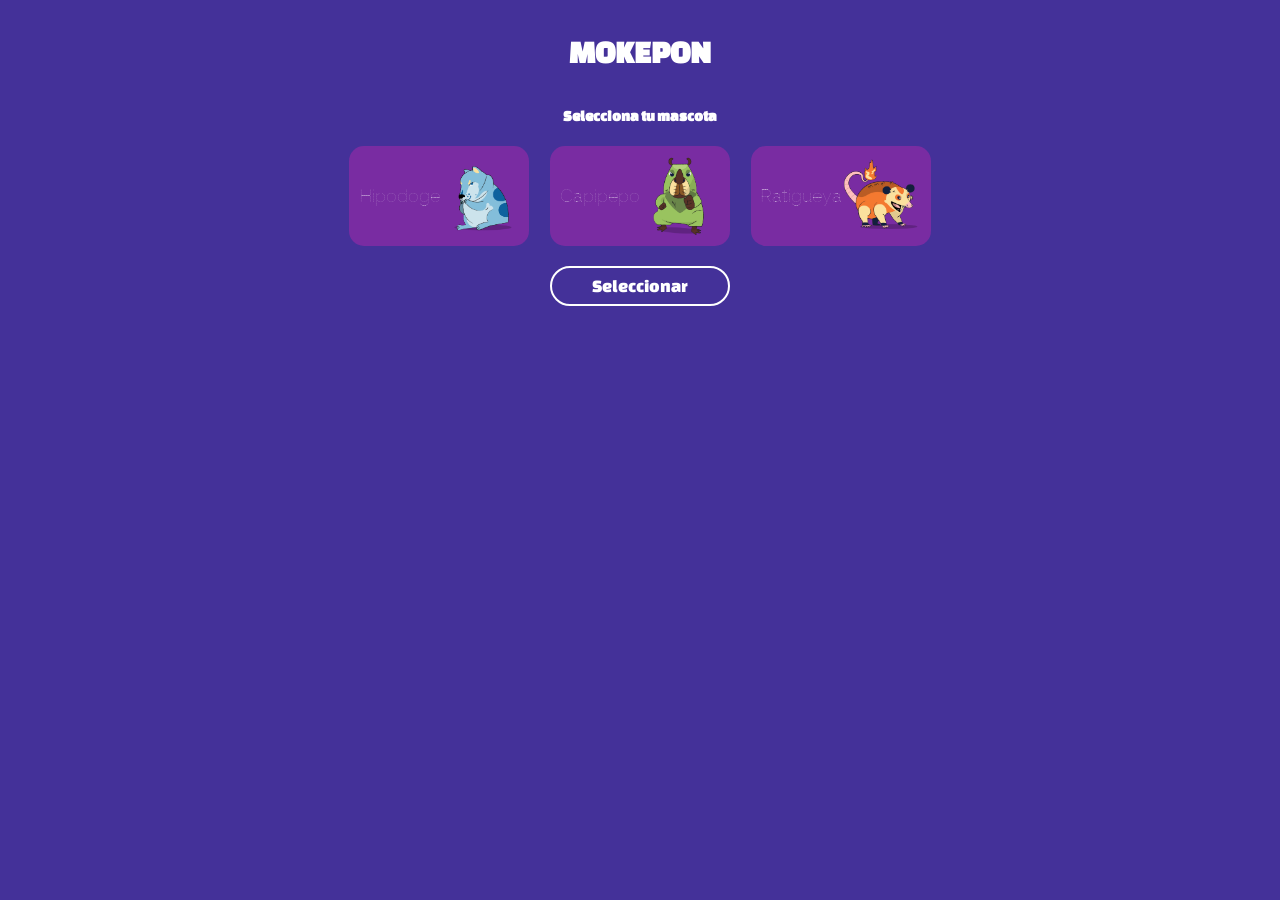
<file: public/index.html>
<!DOCTYPE html>
<html lang="en">

<head>
    <meta charset="UTF-8">
    <meta name="viewport" content="width=device-width, initial-scale=1.0">
    <title>MOKEPON!</title>
    <link rel="stylesheet" href="./styles.css" </head>

<body>

    <section id="seleccionar-mascota">
        <h1 class="titulo">MOKEPON</h1>

        <h2 class="subtitulo">Selecciona tu mascota</h2>

        <div id ="contenedor-tarjetas" class="tarjetas">
            
        </div>


        <button id="boton-mascota">Seleccionar</button>

    </section>

    <section id="ver-mapa">
        <h1 class="subtitulo">Recorre el mapa con tu mokepon</h1>
        <canvas id="mapa"></canvas>
        <button ontouchstart="moverArriba()" ontouchend="detenerMovimiento()" onmousedown="moverArriba()" onmouseup="detenerMovimiento()">Arriba</button>

<div>
    <button ontouchstart="moverIzquierda()" ontouchend="detenerMovimiento()" onmousedown="moverIzquierda()" onmouseup="detenerMovimiento()">Izquierda</button>

    <button ontouchstart="moverAbajo()" ontouchend="detenerMovimiento()" onmousedown="moverAbajo()" onmouseup="detenerMovimiento()">Abajo</button>

    <button ontouchstart="moverDerecha()" ontouchend="detenerMovimiento()" onmousedown="moverDerecha()" onmouseup="detenerMovimiento()">Derecha</button>
</div>
    </section>

    <section id="seleccionar-ataque">
        <h1 class="titulo">MOKEPON</h1>

        <h2 class="subtitulo">Elige tu ataque</h2>


        <div id="contenedor-ataques" class="tarjetas-ataques">
        
        </div>

        <div id="mensajes">
            <p id="resultado">ANIMO , ANIMO , ANIMO! </p>
            <section id="reiniciar">
                <button id="boton-reiniciar">Reiniciar</button>
            </section>
        </div>


        <div class="ataques">

            <div class="ataques-jugador">
                <p id="vidas-jugador">0</p>
                <p id="mascota-jugador"></p>
                <div id="ataque-del-jugador"></div>
            </div>

            <div class="ataques-enemigo">
                <p id="vidas-enemigo">0</p>
                <p id="mascota-enemigo"></p>
                <div id="ataque-del-enemigo"></div>
            </div>



        </div>

        <section>
            <script src="./mokepon.js"></script>
</body>

</html>
</file>
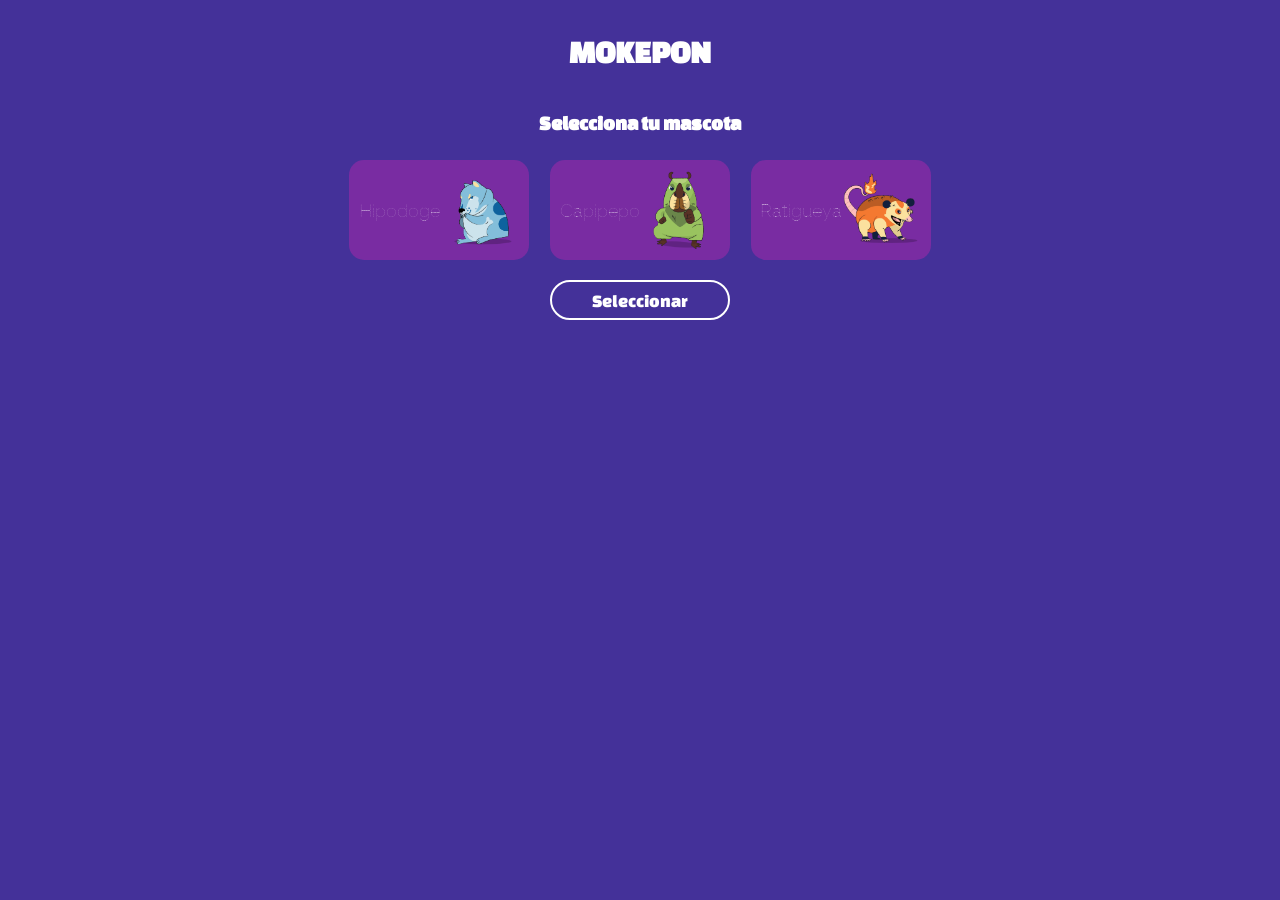
<file: mokepon.html>
<!DOCTYPE html>
<html lang="en">

<head>
    <meta charset="UTF-8">
    <meta name="viewport" content="width=device-width, initial-scale=1.0">
    <title>MOKEPON!</title>
    <link rel="stylesheet" href="./styles.css" </head>

<body>

    <section id="seleccionar-mascota">
        <h1 class="titulo">MOKEPON</h1>

        <h2 class="subtitulo">Selecciona tu mascota</h2>

        <div id ="contenedor-tarjetas" class="tarjetas">
            
        </div>


        <button id="boton-mascota">Seleccionar</button>

    </section>

    <section id="ver-mapa">
        <h1 class="subtitulo">Recorre el mapa con tu mokepon</h1>
        <canvas id="mapa"></canvas>
        <button onmouseup="detenerMovimiento()" onmousedown="moverArriba()">Arriba</button onmouseup="detenerMovimiento()">
        <div>
            <button onmouseup="detenerMovimiento()" onmousedown="moverIzquierda()">Izquierda</button onmouseup="detenerMovimiento()">
            <button onmouseup="detenerMovimiento()" onmousedown="moverAbajo()">Abajo</button onmouseup="detenerMovimiento()">
            <button onmouseup="detenerMovimiento()" onmousedown="moverDerecha()">Derecha</button>
        </div>
    </section>

    <section id="seleccionar-ataque">
        <h1 class="titulo">MOKEPON</h1>

        <h2 class="subtitulo">Elige tu ataque</h2>


        <div id="contenedor-ataques" class="tarjetas-ataques">
        
        </div>

        <div id="mensajes">
            <p id="resultado">ANIMO , ANIMO , ANIMO! </p>
            <section id="reiniciar">
                <button id="boton-reiniciar">Reiniciar</button>
            </section>
        </div>


        <div class="ataques">

            <div class="ataques-jugador">
                <p id="vidas-jugador">0</p>
                <p id="mascota-jugador"></p>
                <div id="ataque-del-jugador"></div>
            </div>

            <div class="ataques-enemigo">
                <p id="vidas-enemigo">0</p>
                <p id="mascota-enemigo"></p>
                <div id="ataque-del-enemigo"></div>
            </div>



        </div>

        <section>
            <script src="./js/mokepon.js"></script>

</body>

</html>
</file>
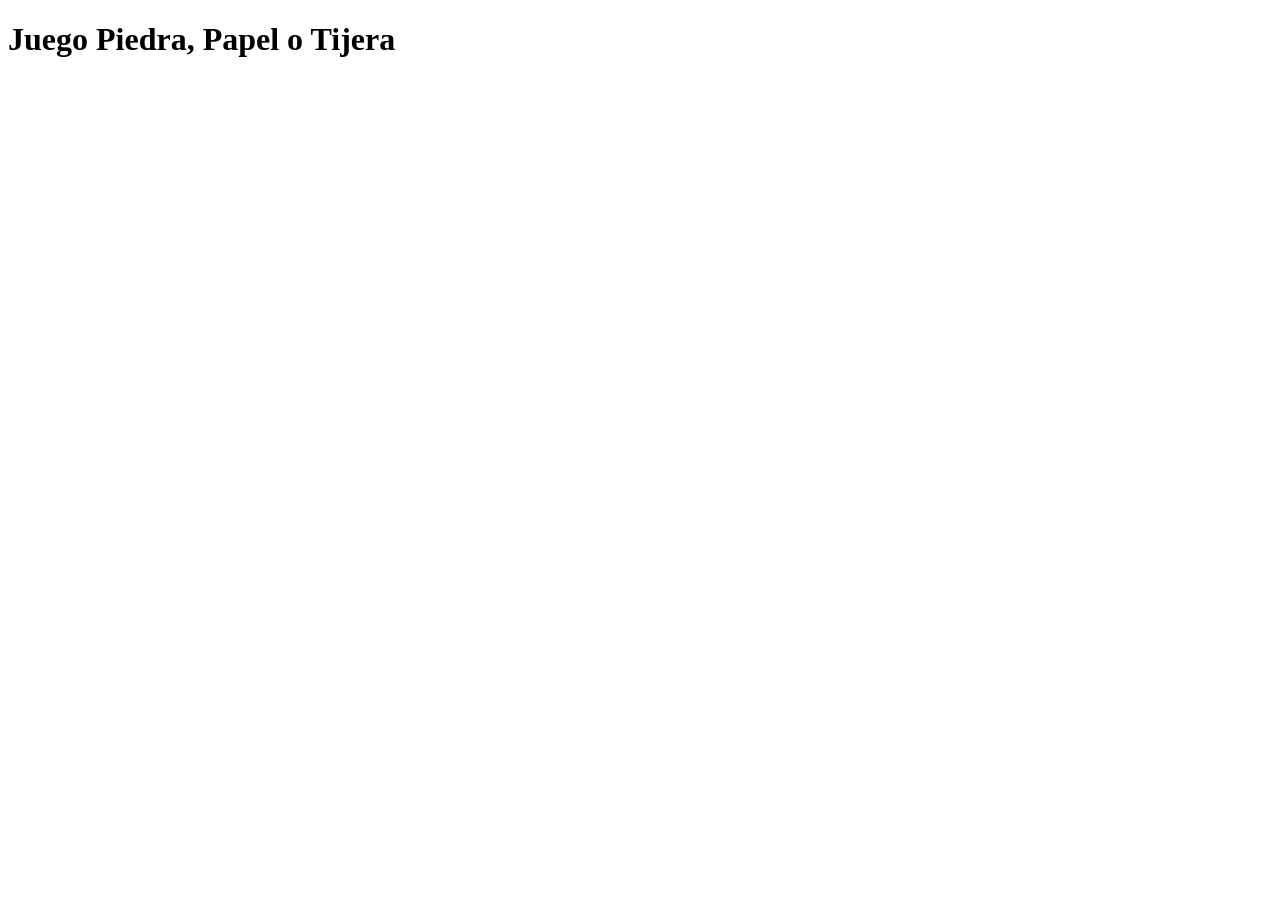
<file: piedra_papel_tijera/piedra_papel_tijera.html>
<!DOCTYPE html>
<html lang="es">

<head>
    <meta charset="UTF-8" />
    <title>Piedra, Papel o Tijera</title>
    <script src="js/codigo.js" ></script>
</head>

<body>
    <h1>Juego Piedra, Papel o Tijera</h1>
</body>

</html>
</file>
<file: public/styles.css>
@import url('https://fonts.googleapis.com/css2?family=Changa+One:ital@0;1&family=Raleway+Dots&display=swap');

.raleway-dots-regular {
    font-family: "Raleway Dots", sans-serif;
    font-weight: 400;
    font-style: normal;
}

body {
    font-family: "Changa One", sans-serif;
    background-color: #443199;
}

.titulo {
    color: #FFFFFF;
    font-size: 32px;
}

.subtitulo {
    color: #FFFFFF;
    font-size: 15px;
}

#seleccionar-mascota {
    display: flex;
    flex-direction: column;
    justify-content: center;
    align-items: center;
}

.tarjetas, .tarjeta-ataques {
    display: flex;
    gap: 1px;
}

.tarjeta-de-mokepon {
    width: 180px;
    height: 100px;
    background: #792CA2;
    padding: 10px;
    box-sizing: border-box;
    margin: 10px;
    font-family: "Raleway Dots", sans-serif;
    font-weight: 400;
    font-size: 18px;
    border-radius: 15px;
    display: flex;
    justify-content: center;
    align-items: center;
    color: white

}

.tarjeta-de-mokepon img {
    width: 80px;
}

#boton-mascota {
    width: 180px;
    height: 40px;
    border-radius: 20px;
    background: transparent;
    border: 2px solid white;
    color: white;
    font-family: "Changa One", sans-serif;
    font-weight: 400;
    font-size: 18px;
    margin-top: 10px;
}

input {
    display: none;
}

input:checked + label {
    background-color: #a22c7f;
}

#seleccionar-ataque {
    display: flex;
    flex-direction: column;
    align-items: center;
}

.boton-ataque {
    background-color: #792CA2;
    padding: 10px;
    box-sizing: border-box;
    border-radius: 15px;
    border-color: transparent;
    width: 80px;
    font-family: "Changa One", sans-serif;
    font-weight: 400;
    font-size: 18px;
    align-items: center;
    color: white;
}

#mensajes {
   width: 200px;
   background: #792CA2;
   padding: 10px;
   margin-top: 20px;
   border-radius: 20px;
   display: flex;
   justify-content: center;
   font-family: "Raleway Dots", sans-serif;
   font-weight: 400;
   font-size: 18px;
   flex-direction: column;
   align-items: center;
}

#mensajes p {
    text-align: center;
    margin: 5px;
    color:white;
}

#boton-reiniciar {
    border: none;
    width: 100px;
    height: 30px;
    padding: 1px;
    color: #FFFFFF;
    border-radius: 22px;
    background-color: #792CA2;
    font-family: "Changa One", sans-serif;
    font-weight: 400;
    font-size: 18px;
}

.ataques {
    display: grid;
    grid-template-columns: 100px 100px;
    text-align: center;
}

#vidas-jugador, #vidas-enemigo {
    font-size: 30px;
    margin-bottom: 0;
}

.ataques-jugador, .ataques-enemigo {
    display: flex;
    flex-direction: column;
    align-items: center;
    color: white;
}

#ver-mapa {
    flex-direction: column;
    align-items: center;
    justify-content: center;
}

#ver-mapa button {
    width: 80px;
    height: 40px;
    border-radius: 20px;
    background: transparent;
    border: 2px solid white;
    color: white;
    font-family: "Changa One", sans-serif;
    font-weight: 400;
    font-size: 12px;
    margin: 5px;
}

@media (max-width: 560px) {
    .tarjetas, .tarjeta-ataques {
        flex-direction: column;
    }
}

@media (max-width: 300px) {
    #ver-mapa {
        display: flex;
        flex-direction: column;
        align-items: center;
    }

}
</file>
<file: styles.css>
@import url('https://fonts.googleapis.com/css2?family=Changa+One:ital@0;1&family=Raleway+Dots&display=swap');

.raleway-dots-regular {
    font-family: "Raleway Dots", sans-serif;
    font-weight: 400;
    font-style: normal;
}

body {
    font-family: "Changa One", sans-serif;
    background-color: #443199;
}

.titulo {
    color: #FFFFFF;
    font-size: 32px;
}

.subtitulo {
    color: #FFFFFF;
    font-size: 20px;
}

#seleccionar-mascota {
    display: flex;
    flex-direction: column;
    justify-content: center;
    align-items: center;
}

.tarjetas, .tarjeta-ataques {
    display: flex;
    gap: 1px;
}

.tarjeta-de-mokepon {
    width: 180px;
    height: 100px;
    background: #792CA2;
    padding: 10px;
    box-sizing: border-box;
    margin: 10px;
    font-family: "Raleway Dots", sans-serif;
    font-weight: 400;
    font-size: 18px;
    border-radius: 15px;
    display: flex;
    justify-content: center;
    align-items: center;
    color: white

}

.tarjeta-de-mokepon img {
    width: 80px;
}

#boton-mascota {
    width: 180px;
    height: 40px;
    border-radius: 20px;
    background: transparent;
    border: 2px solid white;
    color: white;
    font-family: "Changa One", sans-serif;
    font-weight: 400;
    font-size: 18px;
    margin-top: 10px;
}

input {
    display: none;
}

input:checked + label {
    background-color: #a22c7f;
}

#seleccionar-ataque {
    flex-direction: column;
    align-items: center;
}

.boton-ataque {
    background-color: #792CA2;
    padding: 10px;
    box-sizing: border-box;
    border-radius: 15px;
    border-color: transparent;
    width: 80px;
    font-family: "Changa One", sans-serif;
    font-weight: 400;
    font-size: 18px;
    align-items: center;
    color: white;
}

#mensajes {
   width: 200px;
   background: #792CA2;
   padding: 10px;
   margin-top: 20px;
   border-radius: 20px;
   display: flex;
   justify-content: center;
   font-family: "Raleway Dots", sans-serif;
   font-weight: 400;
   font-size: 18px;
   flex-direction: column;
   align-items: center;
}

#mensajes p {
    text-align: center;
    margin: 5px;
}

#boton-reiniciar {
    border: none;
    width: 100px;
    height: 30px;
    padding: 1px;
    color: #FFFFFF;
    border-radius: 22px;
    background-color: #792CA2;
    font-family: "Changa One", sans-serif;
    font-weight: 400;
    font-size: 18px;
}

.ataques {
    display: grid;
    grid-template-columns: 100px 100px;
    text-align: center;
}

#vidas-jugador, #vidas-enemigo {
    font-size: 30px;
    margin-bottom: 0;
}

.ataques-jugador, .ataques-enemigo {
    display: flex;
    flex-direction: column;
    align-items: center;
    color: white;
}

#ver-mapa {
    flex-direction: column;
    align-items: center;
    justify-content: center;
}

#ver-mapa button {
    width: 80px;
    height: 40px;
    border-radius: 20px;
    background: transparent;
    border: 2px solid white;
    color: white;
    font-family: "Changa One", sans-serif;
    font-weight: 400;
    font-size: 12px;
    margin: 5px;
}

@media (max-width: 560px) {
    .tarjetas, .tajertas-ataques {
        flex-direction: column;
    }

}

@media (max-width: 300px) {
    #ver-mapa {
        display: flex;
        flex-direction: column;
        align-items: center;
    }

}
</file>
